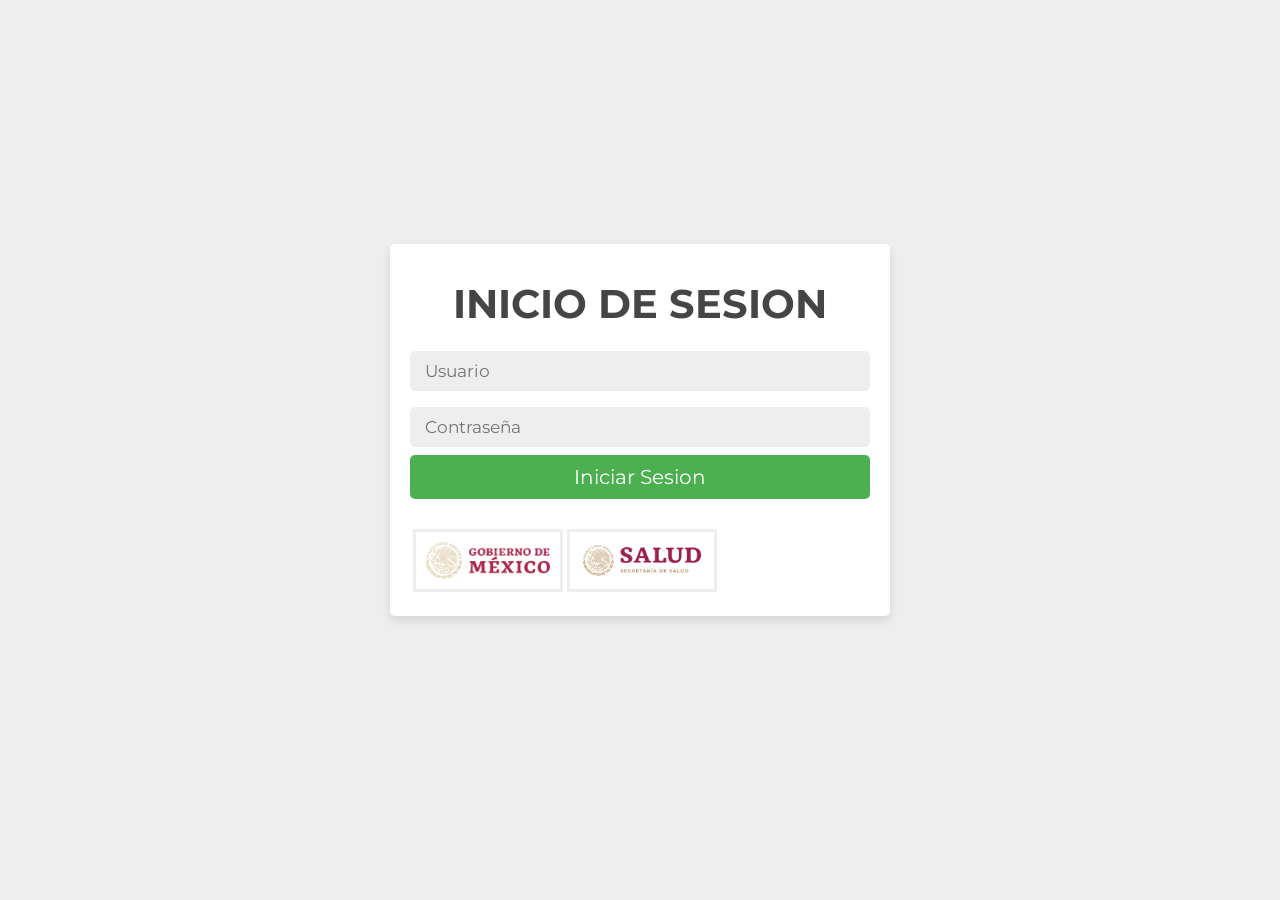
<file: index.html>
<!DOCTYPE html>
<html lang="esp">
  <head>
    <meta charset="UTF-8" />
    <meta http-equiv="X-UA-Compatible" content="IE=edge" />
    <meta name="viewport" content="width=device-width, initial-scale=1.0" />
    <link href="css/style.css" rel="stylesheet" />
    <title>Inicio</title>
  </head>
  <body>
    <div class="container">
      <div class="form-container">
        <form action="">
          <h1>Inicio de sesion</h1>
          <input type="text" required placeholder="Usuario" class="field" />

          <input
            type="password"
            required
            placeholder="Contraseña"
            class="field"
          />

          <button type="submit" class="form-btn">Iniciar sesion</button>
          <div class="position-logo">
            <img
              src="resources/gobierno-mexico-logo.png"
              alt="Logo del gobierno de Mexico"
              class="gob-mx-logo"
            />
            <img
              src="resources/secretaria-salud-logo.png"
              alt="Logo de Scretaria de Salud mexicana"
              class="secretaria-logo"
            />
          </div>
        </form>
      </div>
    </div>
  </body>
</html>
</file>
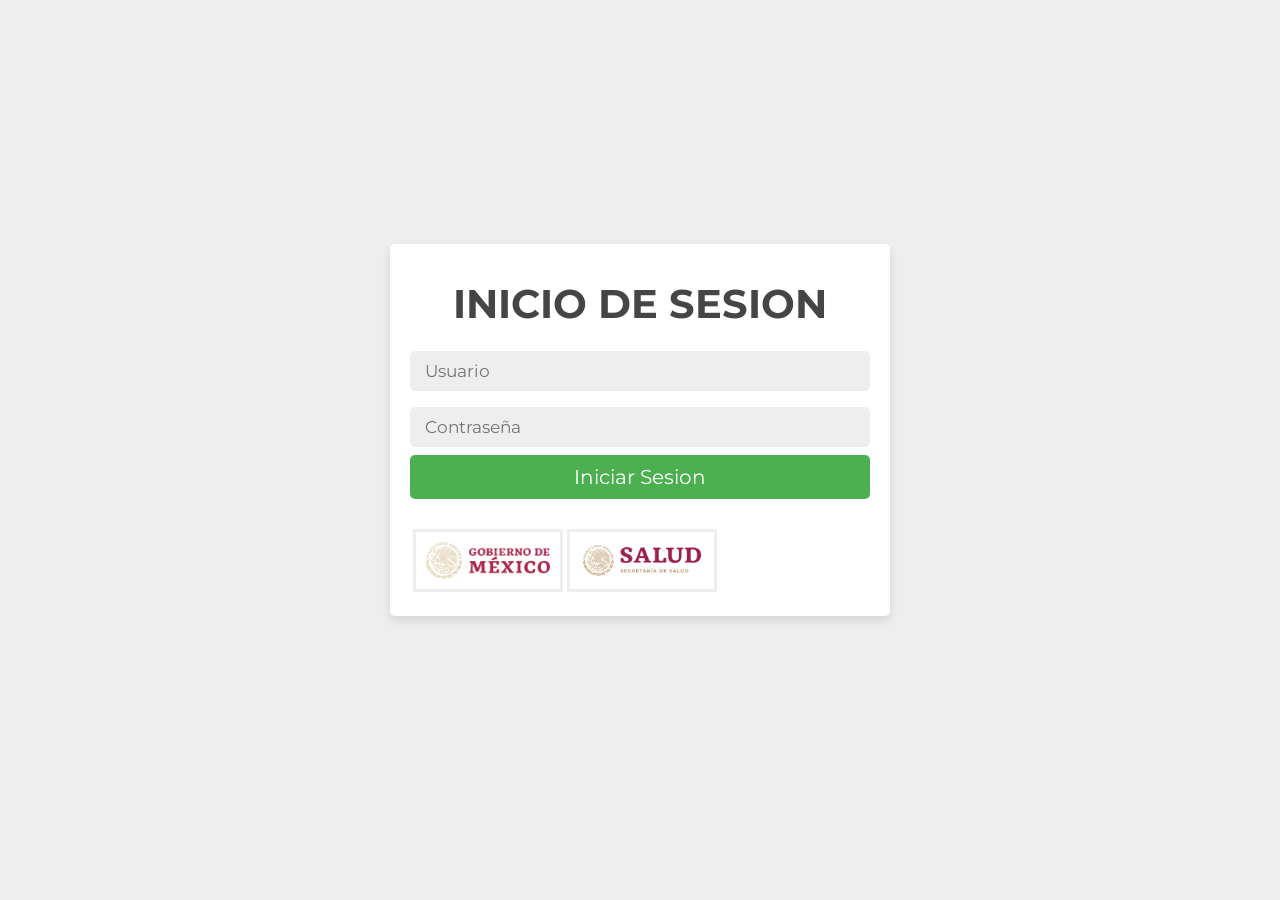
<file: html/index.html>
<!DOCTYPE html>
<html lang="esp">
  <head>
    <meta charset="UTF-8" />
    <meta http-equiv="X-UA-Compatible" content="IE=edge" />
    <meta name="viewport" content="width=device-width, initial-scale=1.0" />
    <link href="/css/style.css" rel="stylesheet" />
    <title>Inicio</title>
  </head>
  <body>
    <div class="container">
      <div class="form-container">
        <form action="php/login.php" method="post">
          <h1>Inicio de sesion</h1>
          <input
            type="text"
            required
            placeholder="Usuario"
            class="field"
            name="username"
          />

          <input
            type="password"
            required
            placeholder="Contraseña"
            class="field"
            name="password"
          />

          <button type="submit" class="form-btn" name="log-in">
            Iniciar sesion
          </button>
          <div class="position-logo">
            <img
              src="/resources/gobierno-mexico-logo.png"
              alt="Logo del gobierno de Mexico"
              class="gob-mx-logo"
            />
            <img
              src="/resources/secretaria-salud-logo.png"
              alt="Logo de Scretaria de Salud mexicana"
              class="secretaria-logo"
            />
          </div>
        </form>
      </div>
    </div>
  </body>
</html>
</file>
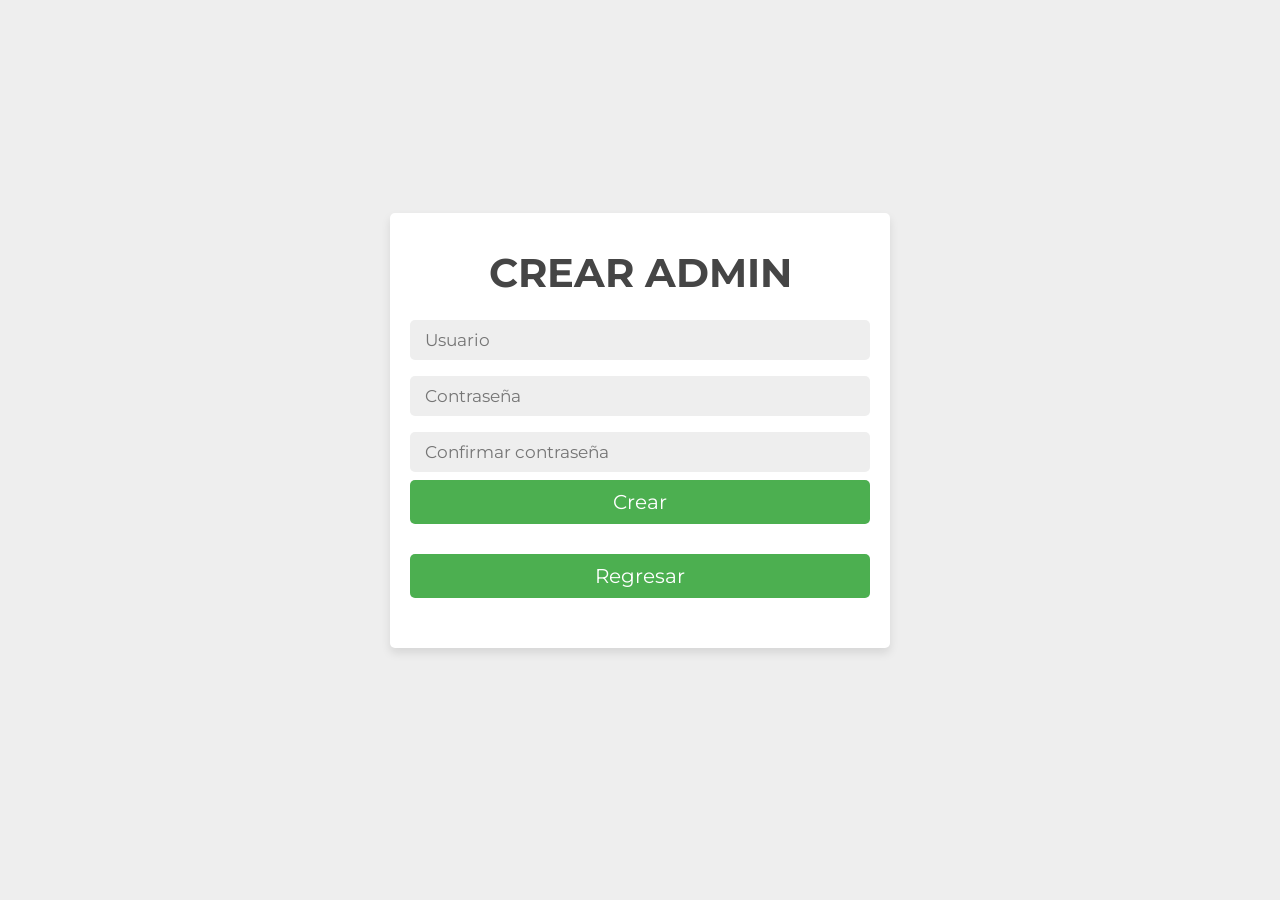
<file: crear-admin.html>
<!DOCTYPE html>
<html lang="esp">
  <head>
    <meta charset="UTF-8" />
    <meta http-equiv="X-UA-Compatible" content="IE=edge" />
    <meta name="viewport" content="width=device-width, initial-scale=1.0" />
    <link href="css/style.css" rel="stylesheet" />
    <title>Crear admin</title>
  </head>
  <body>
    <div class="container">
      <div class="form-container">
        <form action="">
          <h1>Crear admin</h1>
          <input type="text" required placeholder="Usuario" class="field" />

          <input
            type="password"
            required
            placeholder="Contraseña"
            class="field"
          />

          <input
            type="password"
            required
            placeholder="Confirmar contraseña"
            class="field"
          />

          <button type="submit" class="form-btn">Crear</button>
          <button type="submit" class="form-btn">Regresar</button>
        </form>
      </div>
    </div>
  </body>
</html>
</file>
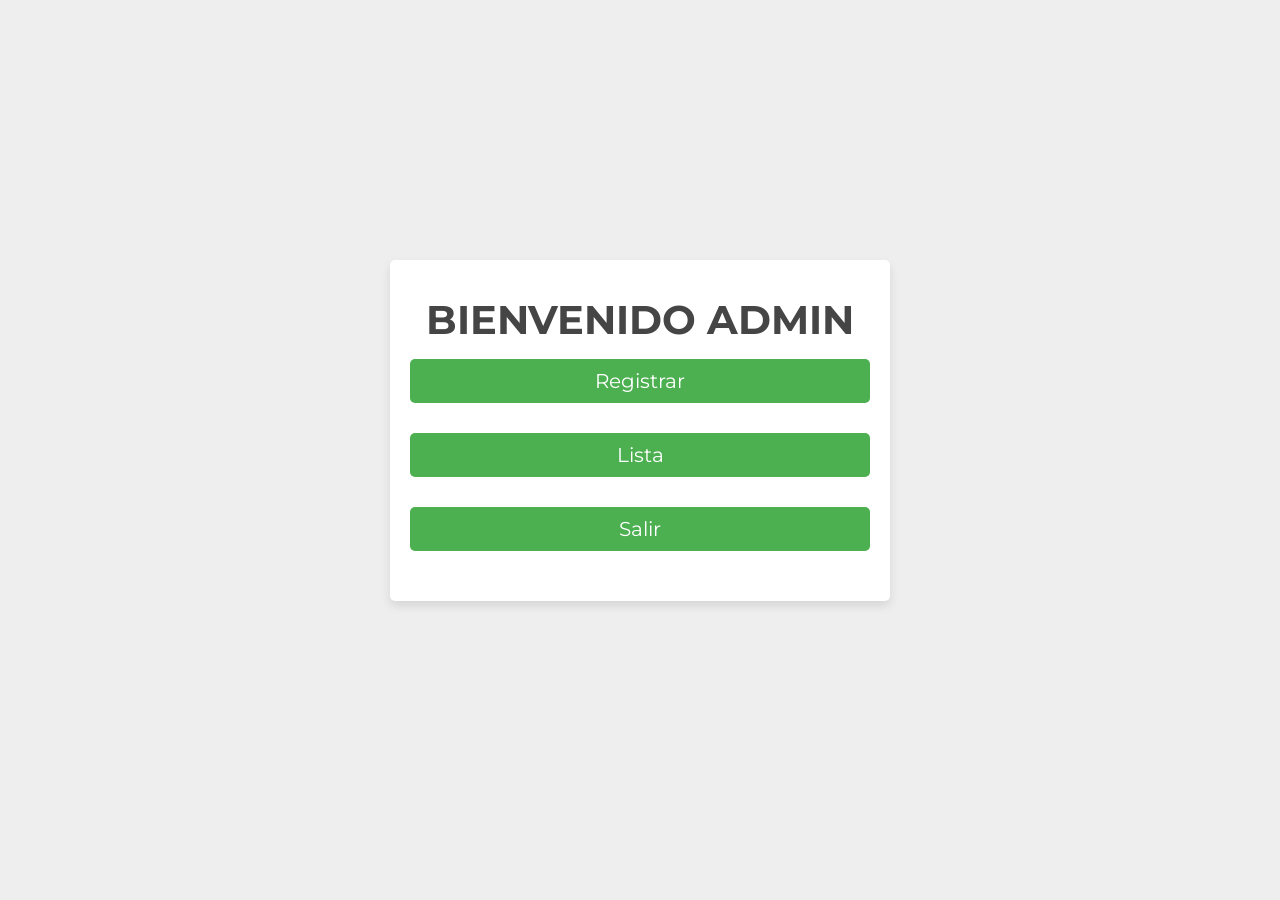
<file: menu-admin.html>
<!DOCTYPE html>
<html lang="esp">
  <head>
    <meta charset="UTF-8" />
    <meta http-equiv="X-UA-Compatible" content="IE=edge" />
    <meta name="viewport" content="width=device-width, initial-scale=1.0" />
    <link href="css/style.css" rel="stylesheet" />
    <title>Menu Admin</title>
  </head>
  <body>
    <div class="container">
      <div class="form-container">
        <form action="">
          <h1>Bienvenido Admin</h1>
          <button type="submit" class="form-btn">Registrar</button>
          <button type="submit" class="form-btn">Lista</button>
          <button type="submit" class="form-btn">Salir</button>
        </form>
      </div>
    </div>
  </body>
</html>
</file>
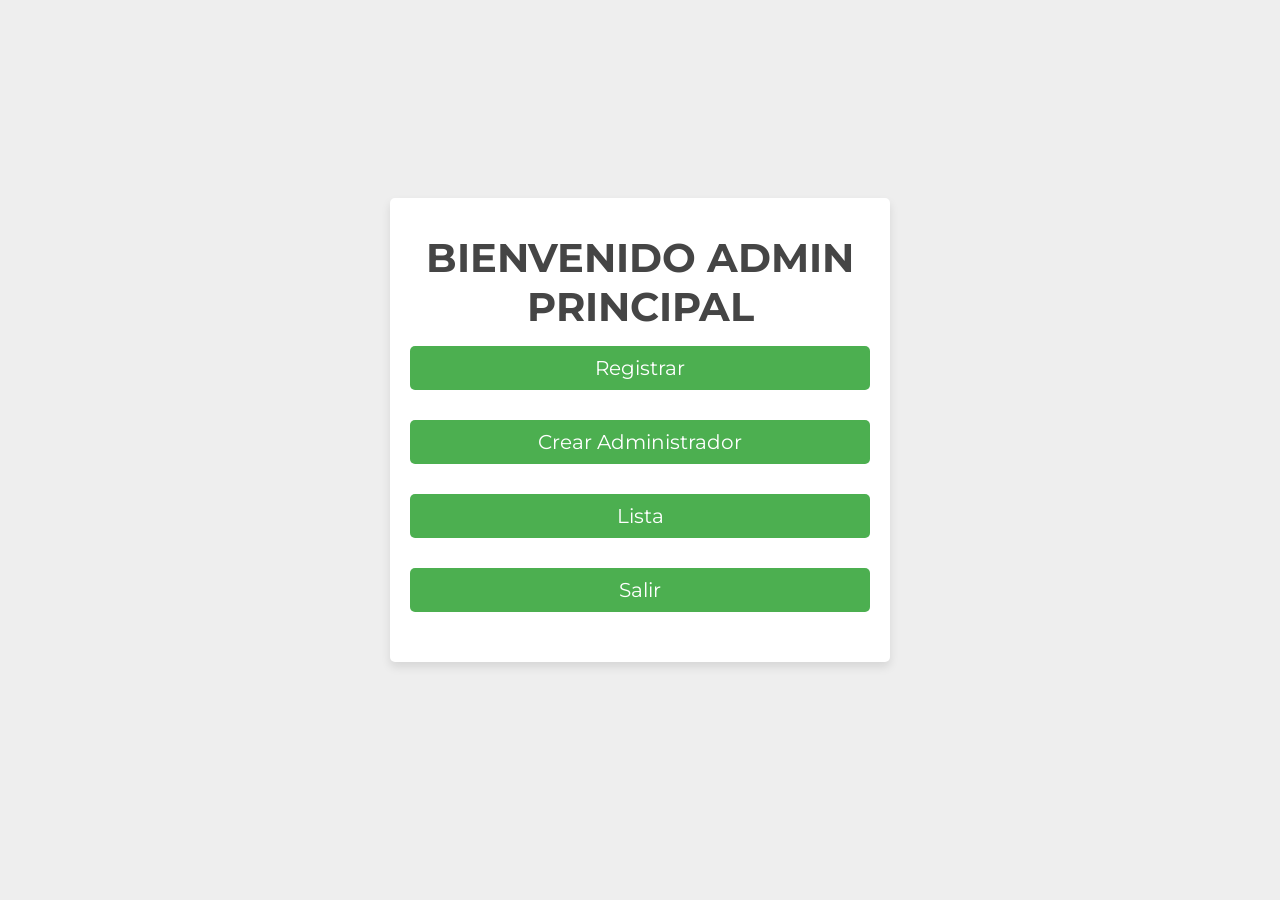
<file: menu-super-admin.html>
<!DOCTYPE html>
<html lang="esp">
  <head>
    <meta charset="UTF-8" />
    <meta http-equiv="X-UA-Compatible" content="IE=edge" />
    <meta name="viewport" content="width=device-width, initial-scale=1.0" />
    <link href="css/style.css" rel="stylesheet" />
    <title>Menu Main Admin</title>
  </head>
  <body>
    <div class="container">
      <div class="form-container">
        <form action="">
          <h1>Bienvenido Admin principal</h1>
          <button type="submit" class="form-btn">Registrar</button>
          <button type="submit" class="form-btn">Crear administrador</button>
          <button type="submit" class="form-btn">Lista</button>
          <button type="submit" class="form-btn">Salir</button>
        </form>
      </div>
    </div>
  </body>
</html>
</file>
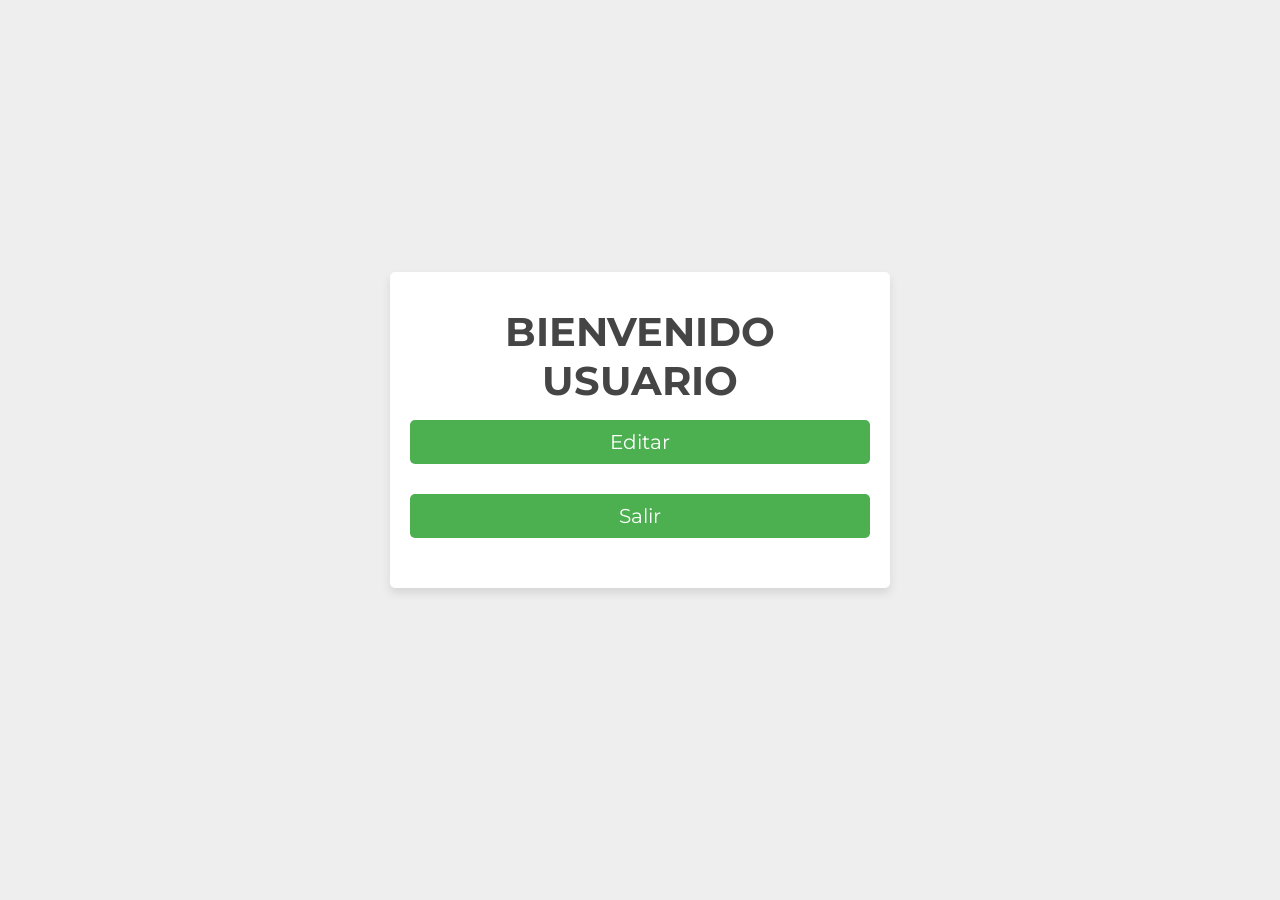
<file: menu-usuario.html>
<!DOCTYPE html>
<html lang="esp">
  <head>
    <meta charset="UTF-8" />
    <meta http-equiv="X-UA-Compatible" content="IE=edge" />
    <meta name="viewport" content="width=device-width, initial-scale=1.0" />
    <link href="css/style.css" rel="stylesheet" />
    <title>Menu Usuario</title>
  </head>
  <body>
    <div class="container">
      <div class="form-container">
        <form action="">
          <h1>Bienvenido Usuario</h1>
          <button type="submit" class="form-btn">Editar</button>
          <button type="submit" class="form-btn">Salir</button>
        </form>
      </div>
    </div>
  </body>
</html>
</file>
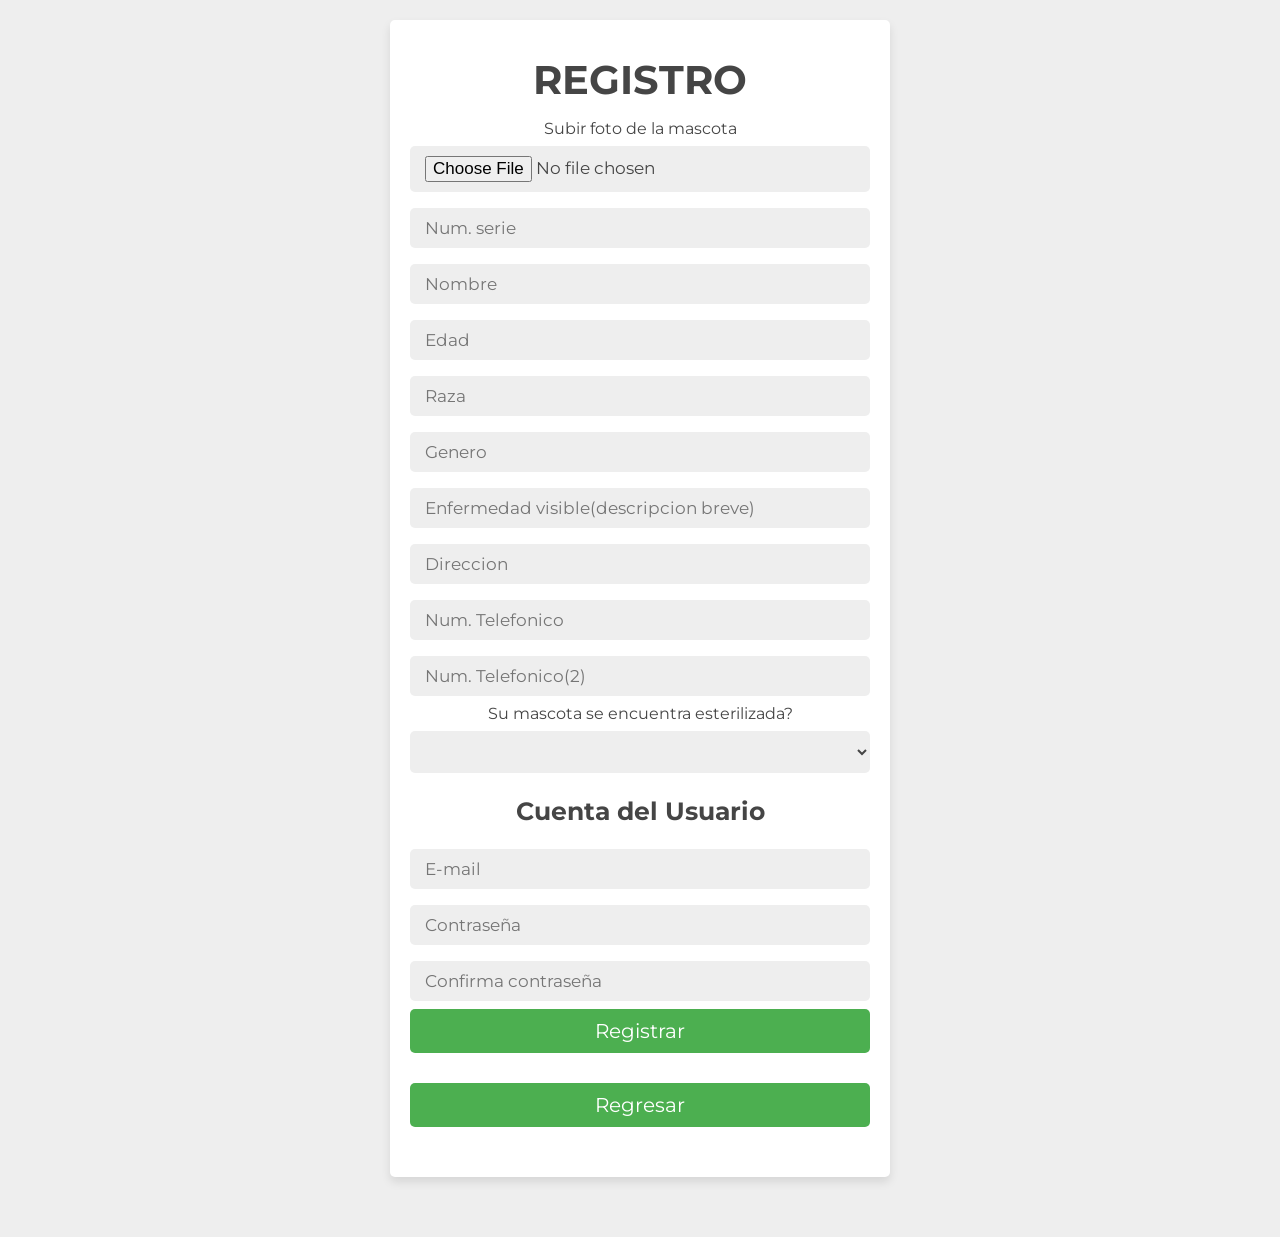
<file: registro.html>
<!DOCTYPE html>
<html lang="en">
  <head>
    <meta charset="UTF-8" />
    <meta http-equiv="X-UA-Compatible" content="IE=edge" />
    <meta name="viewport" content="width=device-width, initial-scale=1.0" />
    <link href="css/style.css" rel="stylesheet" />
    <title>Registro</title>
  </head>
  <body>
    <div class="container">
      <div class="form-container">
        <form action="">
          <h1>Registro</h1>
          <p>Subir foto de la mascota</p>
          <input class="field" type="file" name="pic" required />
          <input
            class="field"
            type="number"
            placeholder="Num. serie"
            name="num-s"
            required
          />
          <input
            type="text"
            class="field"
            placeholder="Nombre"
            name="name-pet"
            required
          />
          <input
            type="number"
            class="field"
            placeholder="Edad"
            name="age"
            required
          />
          <input
            type="text"
            class="field"
            placeholder="Raza"
            name="breed"
            required
          />
          <input
            type="text"
            class="field"
            placeholder="Genero"
            name="gender"
            required
          />
          <input
            type="text"
            placeholder="Enfermedad visible(descripcion breve)"
            name="sick"
            required
            class="field"
          />
          <input
            type="text"
            placeholder="Direccion"
            name="adress"
            class="field"
          />
          <input
            type="number"
            placeholder="Num. Telefonico"
            name="contact"
            required
            class="field"
          />
          <input
            type="number"
            placeholder="Num. Telefonico(2)"
            name="contact-2"
            class="field"
          />
          <p>Su mascota se encuentra esterilizada?</p>
          <select class="field">
            <option disabled hidden selected></option>
            <option>Si</option>
            <option>No</option>
          </select>

          <h2>Cuenta del Usuario</h2>
          <input
            type="email"
            class="field"
            placeholder="E-mail"
            name="email"
            required
          />

          <input
            type="password"
            class="field"
            placeholder="Contraseña"
            name="password"
            required
          />

          <input
            type="password"
            class="field"
            placeholder="Confirma contraseña"
            name="password"
            required
          />
          <button type="submit" class="form-btn">Registrar</button>
          <button type="submit" class="form-btn">Regresar</button>
        </form>
      </div>
    </div>
  </body>
</html>
</file>
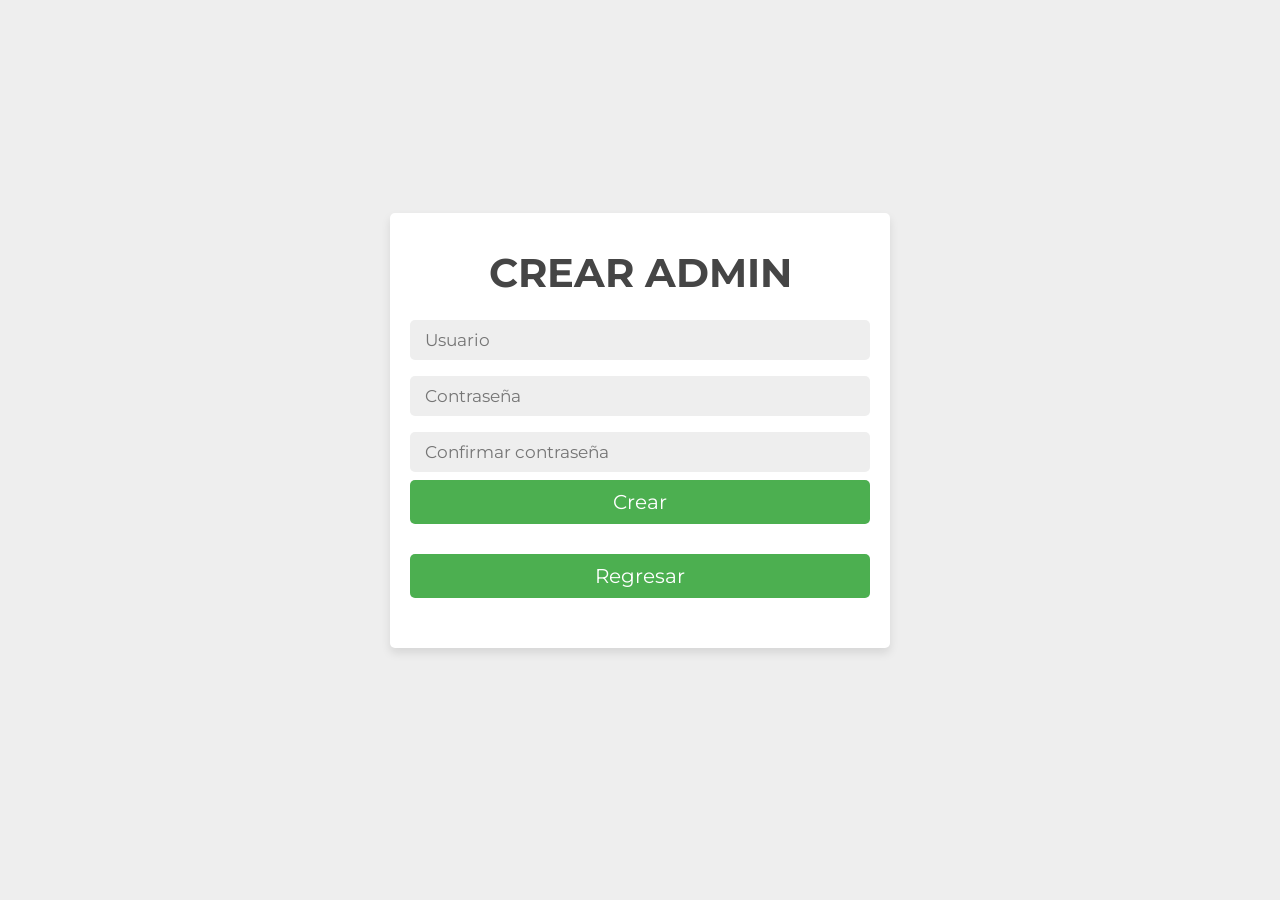
<file: html/crear-admin.html>
<!DOCTYPE html>
<html lang="esp">
  <head>
    <meta charset="UTF-8" />
    <meta http-equiv="X-UA-Compatible" content="IE=edge" />
    <meta name="viewport" content="width=device-width, initial-scale=1.0" />
    <link href="/css/style.css" rel="stylesheet" />
    <title>Crear admin</title>
  </head>
  <body>
    <div class="container">
      <div class="form-container">
        <form action="">
          <h1>Crear admin</h1>
          <input type="text" required placeholder="Usuario" class="field" />

          <input
            type="password"
            required
            placeholder="Contraseña"
            class="field"
          />

          <input
            type="password"
            required
            placeholder="Confirmar contraseña"
            class="field"
          />

          <button type="submit" class="form-btn">Crear</button>
          <button type="submit" class="form-btn">Regresar</button>
        </form>
      </div>
    </div>
  </body>
</html>
</file>
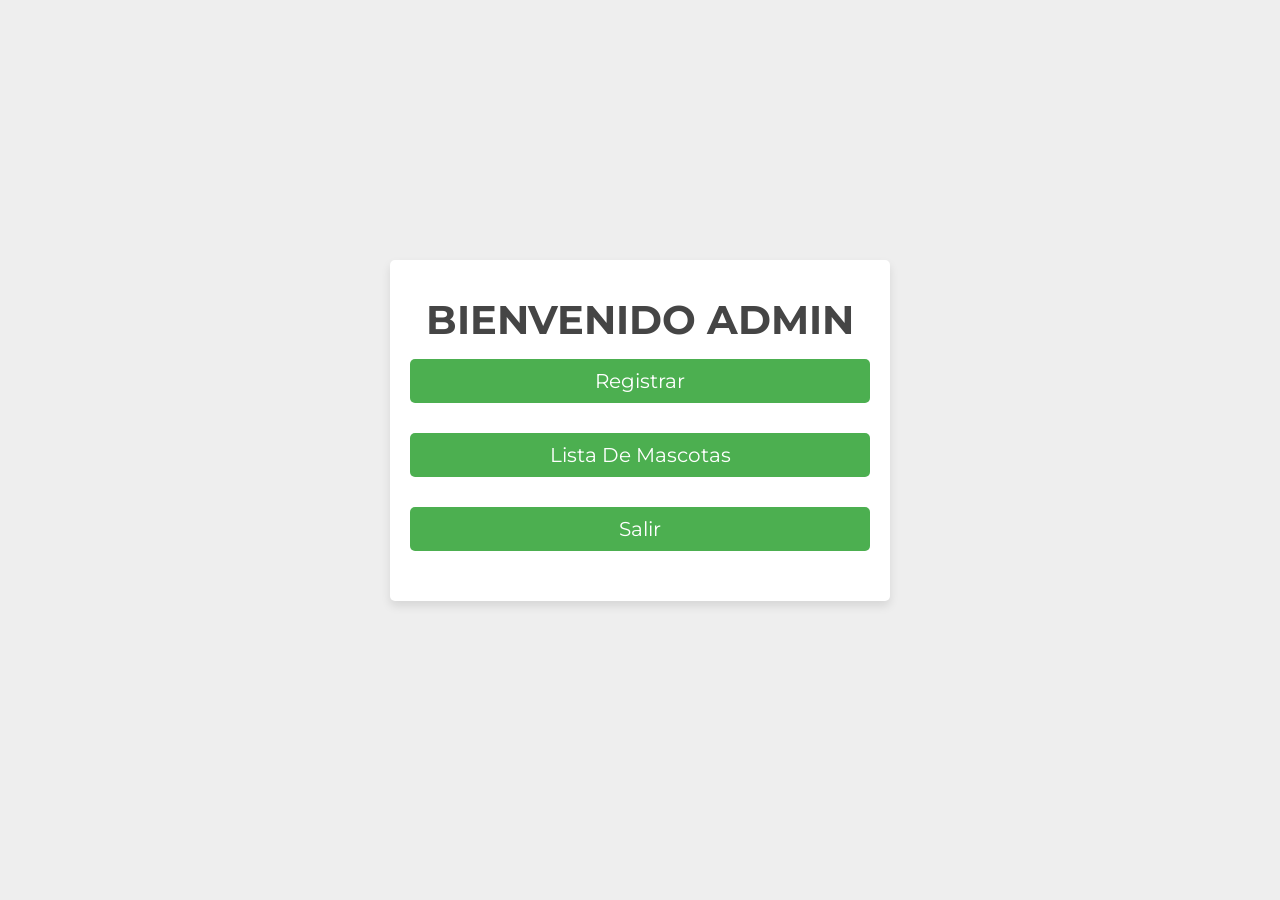
<file: html/menu-admin.html>
<!DOCTYPE html>
<html lang="esp">
  <head>
    <meta charset="UTF-8" />
    <meta http-equiv="X-UA-Compatible" content="IE=edge" />
    <meta name="viewport" content="width=device-width, initial-scale=1.0" />
    <link href="/css/style.css" rel="stylesheet" />
    <title>Menu Admin</title>
  </head>
  <body>
    <div class="container">
      <div class="form-container">
        <form action="">
          <h1>Bienvenido Admin</h1>
          <button type="submit" class="form-btn">Registrar</button>
          <button type="submit" class="form-btn">Lista de mascotas</button>
          <button type="submit" class="form-btn">Salir</button>
        </form>
      </div>
    </div>
  </body>
</html>
</file>
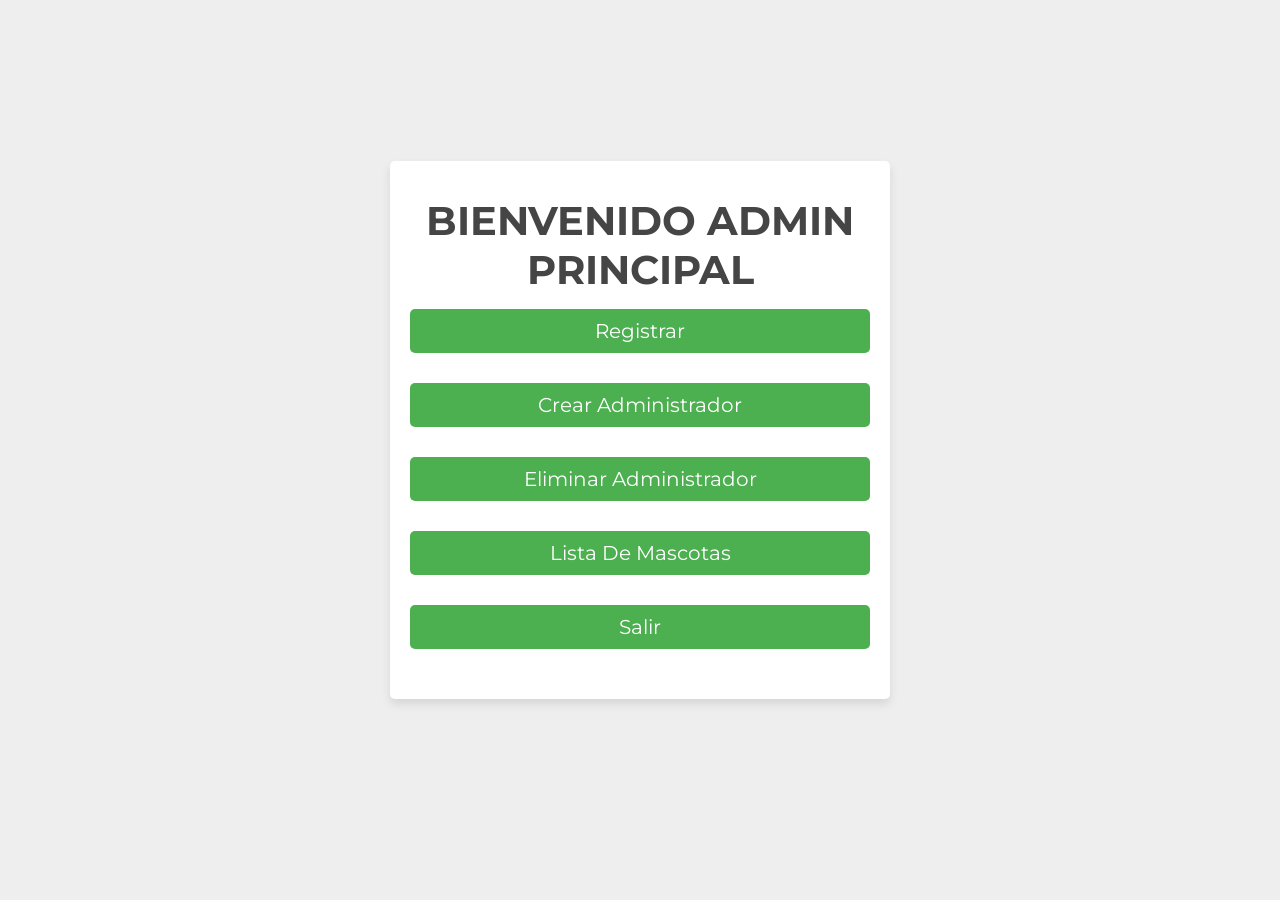
<file: html/menu-super-admin.html>
<!DOCTYPE html>
<html lang="esp">
  <head>
    <meta charset="UTF-8" />
    <meta http-equiv="X-UA-Compatible" content="IE=edge" />
    <meta name="viewport" content="width=device-width, initial-scale=1.0" />
    <link href="/css/style.css" rel="stylesheet" />
    <title>Menu Main Admin</title>
  </head>
  <body>
    <div class="container">
      <div class="form-container">
        <form action="">
          <h1>Bienvenido Admin principal</h1>
          <button type="submit" class="form-btn">Registrar</button>
          <button type="submit" class="form-btn">Crear administrador</button>
          <button type="submit" class="form-btn">Eliminar administrador</button>
          <button type="submit" class="form-btn">Lista de mascotas</button>
          <button type="submit" class="form-btn">Salir</button>
        </form>
      </div>
    </div>
  </body>
</html>
</file>
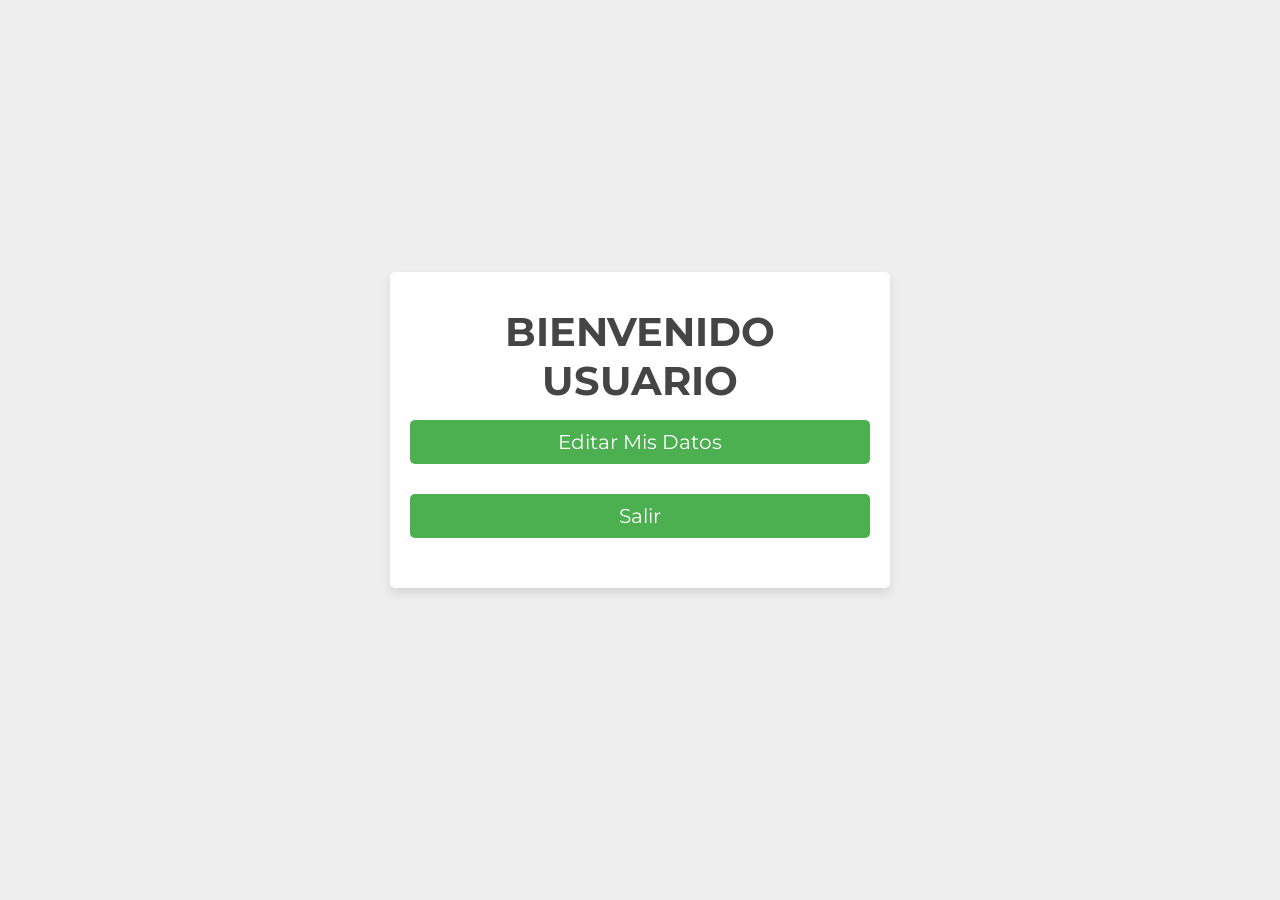
<file: html/menu-usuario.html>
<!DOCTYPE html>
<html lang="esp">
  <head>
    <meta charset="UTF-8" />
    <meta http-equiv="X-UA-Compatible" content="IE=edge" />
    <meta name="viewport" content="width=device-width, initial-scale=1.0" />
    <link href="/css/style.css" rel="stylesheet" />
    <title>Menu Usuario</title>
  </head>
  <body>
    <div class="container">
      <div class="form-container">
        <form action="">
          <h1>Bienvenido Usuario</h1>
          <button type="submit" class="form-btn">Editar mis Datos</button>
          <button type="submit" class="form-btn">Salir</button>
        </form>
      </div>
    </div>
  </body>
</html>
</file>
<file: css/style.css>
@import url("https://fonts.googleapis.com/css?family=Montserrat:400,600&display=swap");

* {
  padding: 0;
  margin: 0;
  box-sizing: border-box;
  outline: none;
  border: none;
  text-decoration: none;
  color: #454545;
  font-family: "Montserrat", sans-serif;
}

/* ESTILO DE TITULOS Y SUBTITULOS */
h1 {
  text-align: center;
  padding-bottom: 300px;
  padding: 15px;
  font-size: 40px;
  text-transform: uppercase;
  color: #454545;
}

h2 {
  text-align: center;
  padding: 15px;
  font-size: 25px;
  color: #454545;
}
/* ESTILO DE TITULOS Y SUBTITULOS */

/* ESTILO DEL FORMULARIO */
.form-container {
  min-height: 100vh;
  display: flex;
  align-items: center;
  justify-content: center;
  padding: 20px;
  padding-bottom: 60px;
  background: #eee;
}

.form-container form {
  padding: 20px;
  border-radius: 5px;
  box-shadow: 0 5px 10px rgba(0, 0, 0, 0.1);
  background: #fff;
  text-align: center;
  width: 500px;
}
/* ESTILO DEL FORMULARIO */

/* ESTILO DE LOS LABELS PARA ESCRIBIR USUARIO Y CONTRASEÑA */
.field {
  width: 100%;
  padding: 10px 15px;
  font-size: 17px;
  margin: 8px 0;
  background: #eee;
  border-radius: 5px;
}

/* ESTILO DE LOS LABELS PARA ESCRIBIR USUARIO Y CONTRASEÑA */

/* ESTILO DE BOTONES */
.form-btn {
  background-color: #4caf50;
  color: white;
  text-transform: capitalize;
  font-size: 20px;
  cursor: pointer;
  transition-duration: 0.4s;
  width: 100%;
  padding: 10px 15px;
  border-radius: 5px;
  margin-bottom: 30px;
}

.form-container form .form-btn:hover {
  background-color: #5dd55b;
  color: white;
}

/* ESTILO DE BOTONES */

#registro {
  font-style: italic;
  font-weight: bold;
  color: #454545;
}

.gob-mx-logo {
  padding: 10px;
  border: solid #eee;
  height: auto;
  width: 150px;
}

.secretaria-logo {
  padding: 13px;
  border: solid #eee;
  height: auto;
  width: 150px;
}

.position-logo {
  margin-right: 150px;
}
</file>
